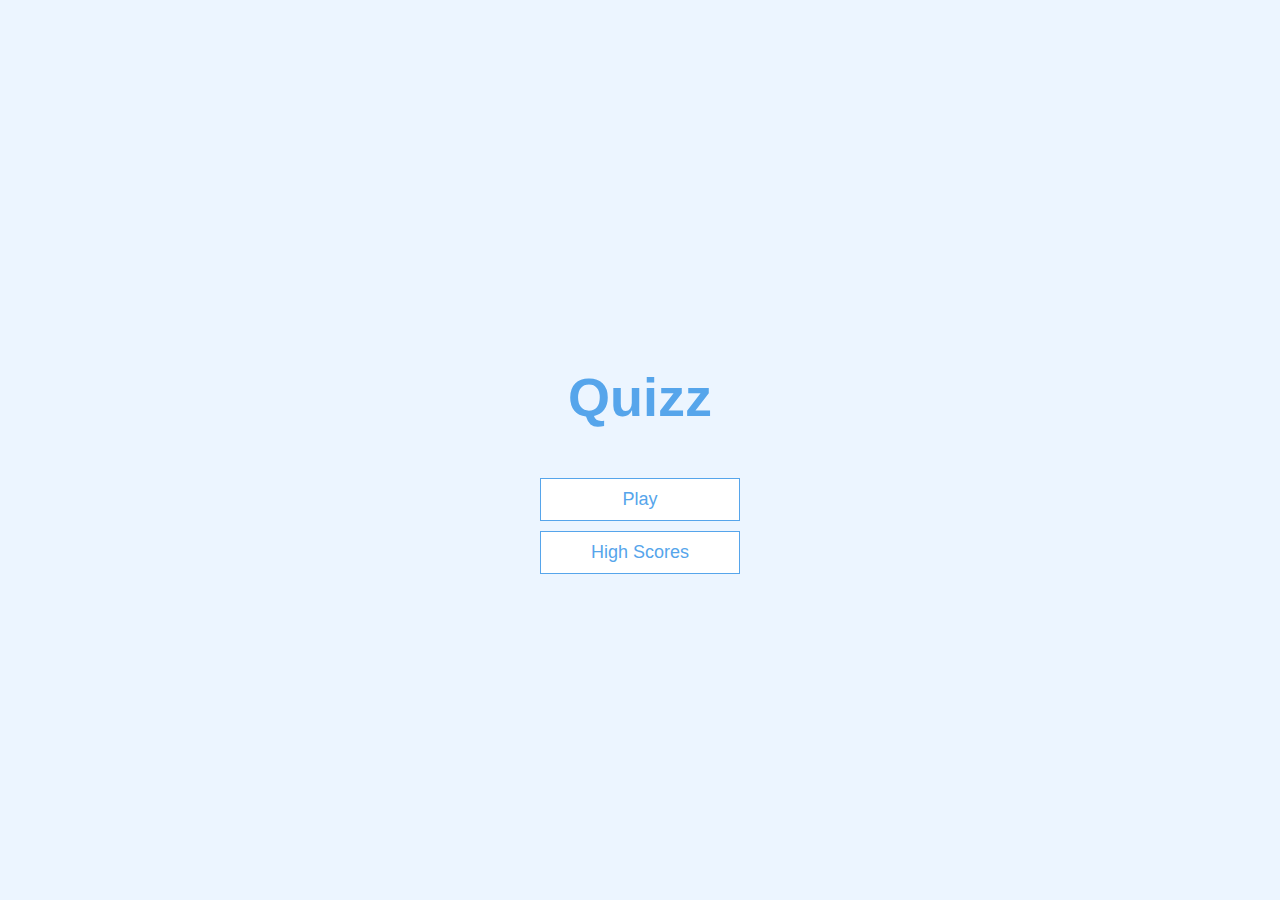
<file: quizz app/index.html>
<!DOCTYPE html>
<html lang="en">
<head>
    <meta charset="UTF-8">
    <meta name="viewport" content="width=device-width, initial-scale=1.0">
    <title>Quizz app</title>
    <link rel="stylesheet" href="app.css">
</head>
<body>
    <div class="container">
        <div id="home" class="flex-center flex-column">
            <h1>Quizz</h1>
            <a class="btn"  href="/game.html">Play</a>
            <a class="btn"  href="/highscore.html">High Scores</a>
        </div>
    </div>
</body>
</html>
</file>
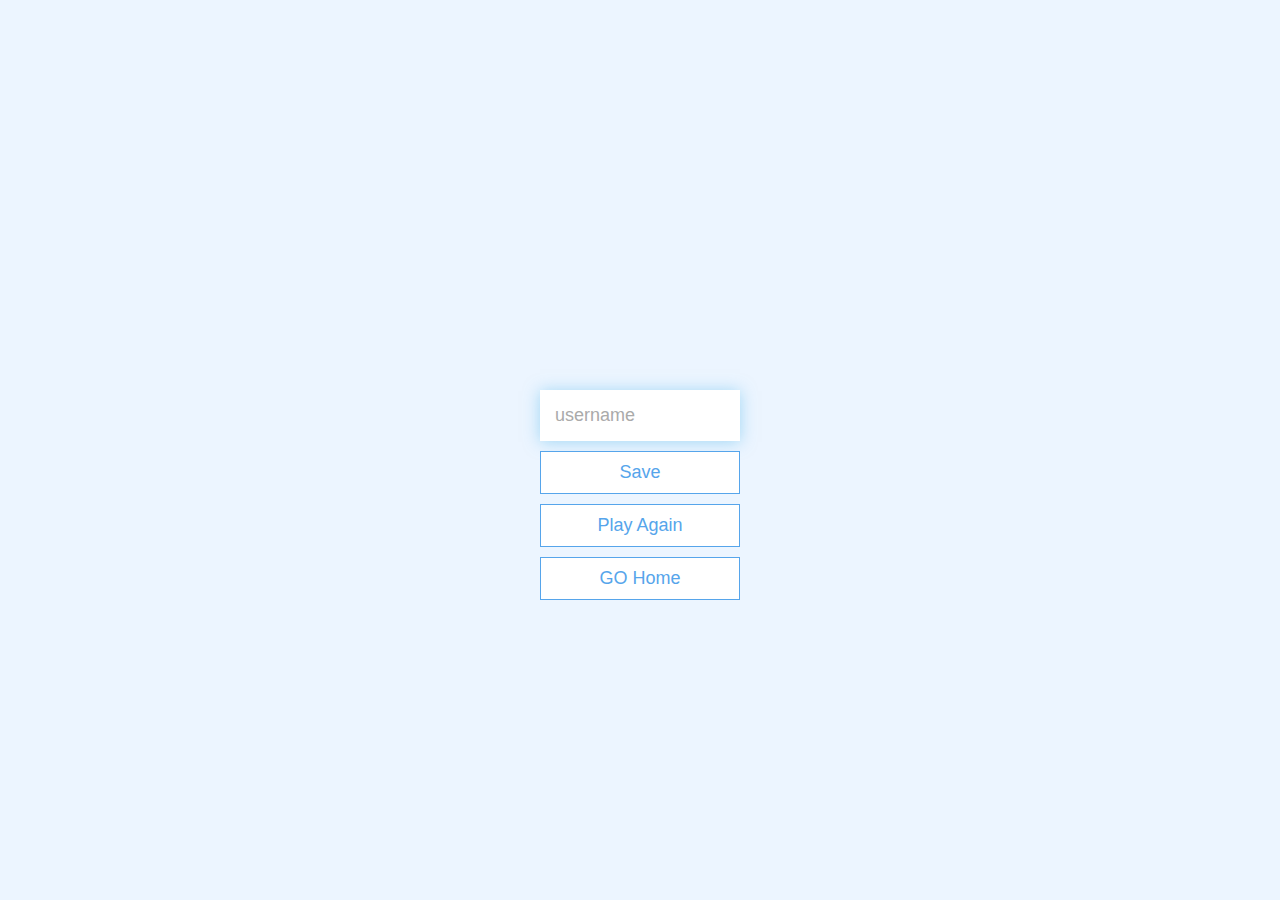
<file: quizz app/end.html>
<!DOCTYPE html>
<html lang="en">
<head>
    <meta charset="UTF-8">
    <meta name="viewport" content="width=device-width, initial-scale=1.0">
    <title>Congrats</title>
    <link rel="stylesheet" href="app.css">
    <link rel="stylesheet" href="end.css">
</head>
<body>
    <div class="container">
        <div id="end" class="flex-center flex-column">
            <h1 id="final-score">0</h1>
            <form>
                <input type="text" name="username" id="username" placeholder="username">
                <button type="submit" 
                class="btn" 
                id="saveBtn" 
                onclick="saveHightScore(event)" 
                disabled>Save
                </button>
                <a href="/game.html" class="btn">Play Again</a>
                <a href="/" class="btn">GO Home</a>
            </form>
        </div>
    </div>
    <script src="end.js"></script>
</body>
</html>
</file>
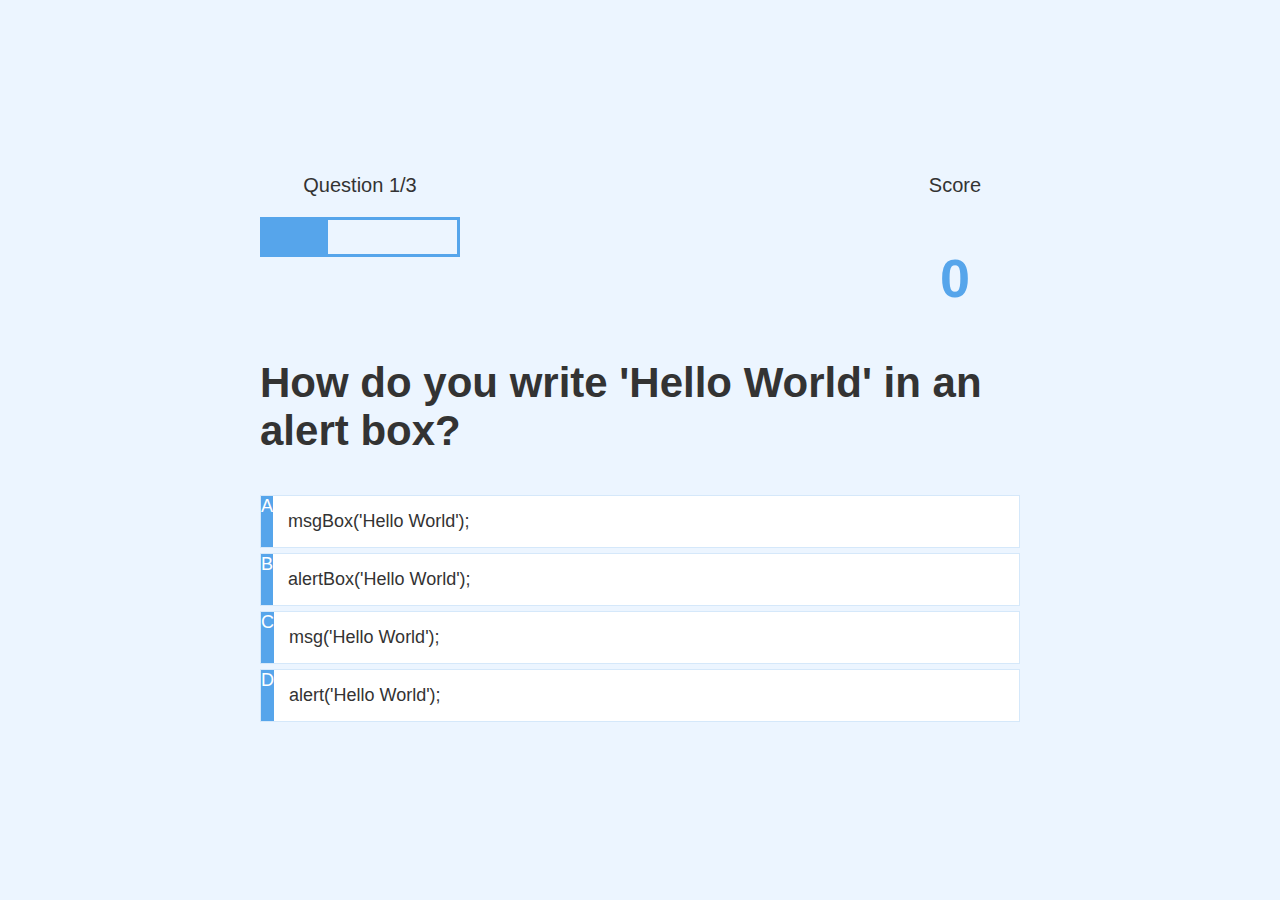
<file: quizz app/game.html>
<!DOCTYPE html>
<html lang="en">
<head>
    <meta charset="UTF-8">
    <meta name="viewport" content="width=device-width, initial-scale=1.0">
    <title>Quick Quizz Play</title>
    <link rel="stylesheet" href="app.css">
    <link rel="stylesheet" href="game.css">
</head>
<body>
    <div class="container">
        <div id="game" class="justify-center flex-column">
            <div id="hud">
                <div id="hud-item">
                    <p id="progressText"  class="hud-prefix">Question</p>
                    <div id="progressBar">
                        <div id="progressBarFull">

                        </div>
                    </div>
                    <!-- <h1 class="hud-main-text" id="questionCounter">1/3</h1> -->
                </div>
                <div id="hud-item">
                    <p class="hud-prefix">Score</p>
                    <h1 class="hud-main-text" id="score">0</h1>
                </div>
            </div>
            <h2 id="question">What is the answer to this questioon</h2>
            <div class="choice-container">
                <p class="choice-prefix">A</p>
                <p class="choice-text" data-number="1">Choice 1</p>
            </div>
            <div class="choice-container">
                <p class="choice-prefix">B</p>
                <p class="choice-text" data-number="2">Choice 2</p>
            </div>
            <div class="choice-container">
                <p class="choice-prefix">C</p>
                <p class="choice-text" data-number="3">Choice 3</p>
            </div>
            <div class="choice-container">
                <p class="choice-prefix">D</p>
                <p class="choice-text" data-number="4">Choice 4</p>
            </div>
        </div>
    </div>
    <script src="game.js"></script>
</body>
</html>
</file>
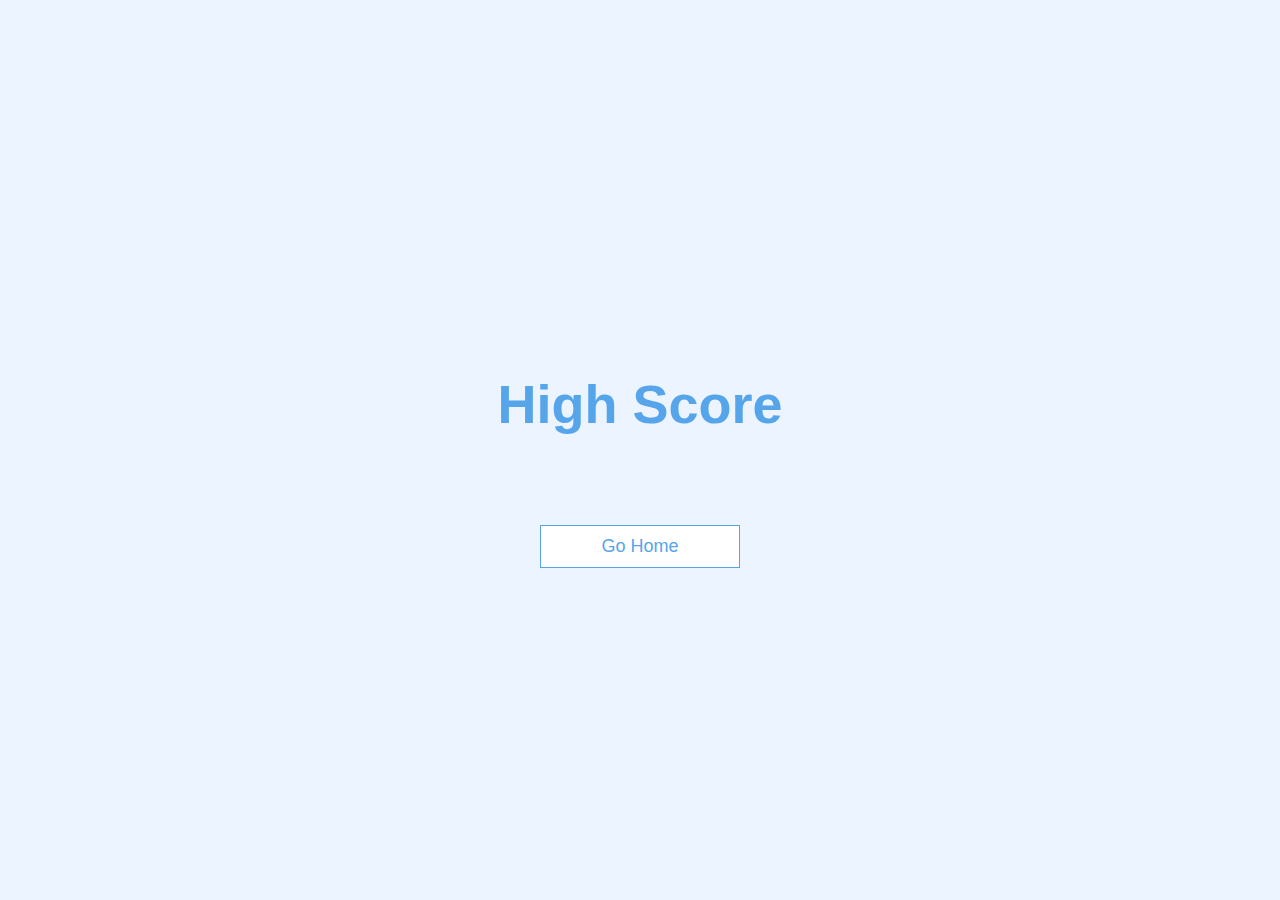
<file: quizz app/highscore.html>
<!DOCTYPE html>
<html lang="en">
<head>
    <meta charset="UTF-8">
    <meta name="viewport" content="width=device-width, initial-scale=1.0">
    <title>High Score</title>
    <link rel="stylesheet" href="app.css">
    <link rel="stylesheet" href="hs.css">
</head>
<body>
    <div class="container">
        <div id="highscore" class="flex-center flex-column">
            <h1 id="final-score">High Score</h1>
            <ul id="hslist"></ul>
            <a href="/" class="btn">Go Home</a>
        </div>
    </div>
    <script src="highscore.js"></script>
</body>
</html>
</file>
<file: quizz app/app.css>
:root{
    background-color: #ecf5ff;
    font-size: 62.5%;
}

*{
    box-sizing: border-box;
    font-family: Arial, Helvetica, sans-serif;
    margin: 0;
    padding: 0;
    color: #333;
}
h1,h2,h3,h4{
    margin-bottom: 1rem;
}

h1{
    font-size:5.4rem ;
    color:#56a5eb;
    margin: 5rem ;
}

h1 >span
{ font-size: 2.4rem;
font-weight: 500;
}
h2 { font-size: 4.2rem;
margin-bottom:
4rem;
font-weight: 700;
}
h3 { font-size: 2.8rem;
font-weight: 500;
}

/* utilities */
.container{
    width: 100vw;
    height: 100vh;
    display: flex;
    justify-content: center;
    align-items: center;
    max-width: 80rem;
    margin: 0 auto; /*as the scree get bigger the container adapt to the size */
    padding: 2rem;
}
/* any child of the container */
.container > * {
    width: 100%;
}

.flex-column{
    display:flex;
    flex-direction: column;
}

.flex-center { 
    justify-content: center;
    align-items: center;
}

.justify-center {
    justify-content: center;
}

.text-center {
    text-align: center;
}

.hidden{
    display: none;
}

/* button */
.btn { 
    font-size: 1.8rem;
    padding:1rem 0;
    width: 20rem;
    text-align: center;
    border: 0.1rem solid #56a5eb;
    margin-bottom:1rem;
    text-decoration: none; 
    color: #56a5eb;
    background-color:white;
}

  
.btn:hover {
    cursor: pointer;
    box-shadow: 0 0. 4rem 1. 4rem 0 Urgba(86, 185, 235,0.5);
    transform: translateY(-0.1rem);
    transition: transform 150ms;
}

.btn[disabled]:hover {
    cursor: not-allowed;
    box-shadow: none;
    transform: none;
}
</file>
<file: quizz app/end.css>
form{
    width: 100%;
    display: flex;
    flex-direction: column;
    align-items: center;
}

input{
    margin-bottom: 1rem;
    width: 20rem;
    padding: 1.5rem;
    font-size: 1.8rem;
    border: none;
    box-shadow: 0 0.1rem 1.5rem 0 rgba(86,185,235,0.5);
}
input::placeholder{
    color: #aaa;
}
</file>
<file: quizz app/game.css>
.choice-container{
    display: flex;
    margin-bottom: 0.5rem;
    width: 100%;
    font-size: 1.8rem;
    border: 0.1rem solid rgb(86, 165, 235, 0.25);
    background-color: white;
}
.choice-container:hover{
    cursor: pointer;
    box-shadow: 0 0. 4rem 1. 4rem 0 Urgba(86, 185, 235,0.5);
    transform: translateY(-0.1rem);
    transition: transform 150ms; 
}
.choice-prefix{
    padding: 1.5rem, 2.5rem;
    background-color: #56a5eb;
    color: white;
}

.choice-text{
    padding: 1.5rem;
    width: 100%;
}

.correct{
    background-color: #28a745;
}

.incorrect{
    background-color: #dc3545; 
}

/* Head up display */
#hud{
    display: flex;
    justify-content: space-between;
}

.hud-prefix{
    text-align: center;
    font-size: 2rem;
}

.hud-main-text{
    text-align: center;
}

#progressBar{
    width: 20rem;
    height: 4rem;
    border: 0.3rem solid  #56a5eb;
    margin-top: 2rem;
}

#progressBarFull{
    background-color: #56a5eb;
    height: 3.4rem;
    width:0%;
}
</file>
<file: quizz app/hs.css>
#hslist{
    list-style: none;
    padding-left: 0;
    margin-bottom: 4rem;
}

.high-score{
    font-size: 2.5rem;
    margin-bottom: 0.5;
}

.high-score:hover{
    transform: scale(1.05);
}
</file>
